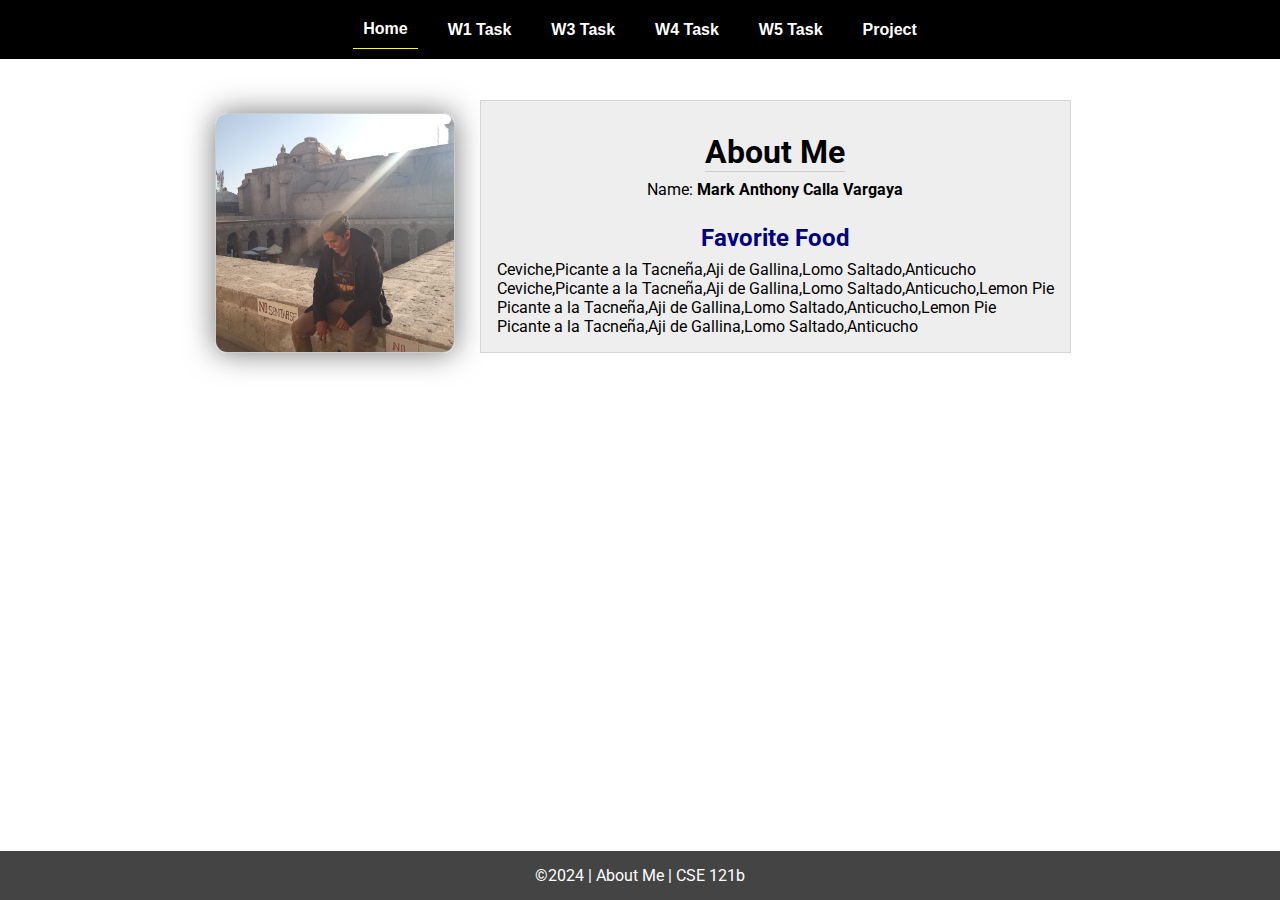
<file: index.html>
<!DOCTYPE html>
<html lang="en">

<head>
  <meta charset="UTF-8">
  <meta name="viewport" content="width=device-width, initial-scale=1.0">
  <title>About Me | CSE 121b | W02: Programming Tasks</title>
  <link rel="preconnect" href="https://fonts.googleapis.com">
  <link rel="preconnect" href="https://fonts.gstatic.com" crossorigin>
  <link href="https://fonts.googleapis.com/css2?family=Roboto:wght@400;600&display=swap"
    rel="stylesheet">
  <link rel="stylesheet" href="styles/main.css">
</head>

<body>
  <nav>
    <ul id="menu">
      <li><a id="toggleMenu">&equiv;</a></li>
      <li><a href="index.html" class="active">Home</a></li>
      <li><a href="w01-task.html">W1 Task</a></li>
      <li><a href="w03-task.html">W3 Task</a></li>
      <li><a href="w04-task.html">W4 Task</a></li>
      <li><a href="w05-task.html">W5 Task</a></li>
      <li><a href="project.html">Project</a></li>
    </ul>
  </nav>
  <main id="home">
    <picture>
      <img src="images/placeholder.png" alt="Placeholder Image">
    </picture>
    <section>
      <h1>About Me</h1>
      <div class="info">Name: <span id="name"></span></div>
      <h2>Favorite Food</h2>
      <div class="block" id="food"></div>
    </section>
  </main>
  <footer>
    &copy;<span id="year"></span> | About Me | CSE 121b
  </footer>
  <script src="scripts/main.js"></script>
  <script src="scripts/w02-task.js"></script>
</body>

</html>
</file>
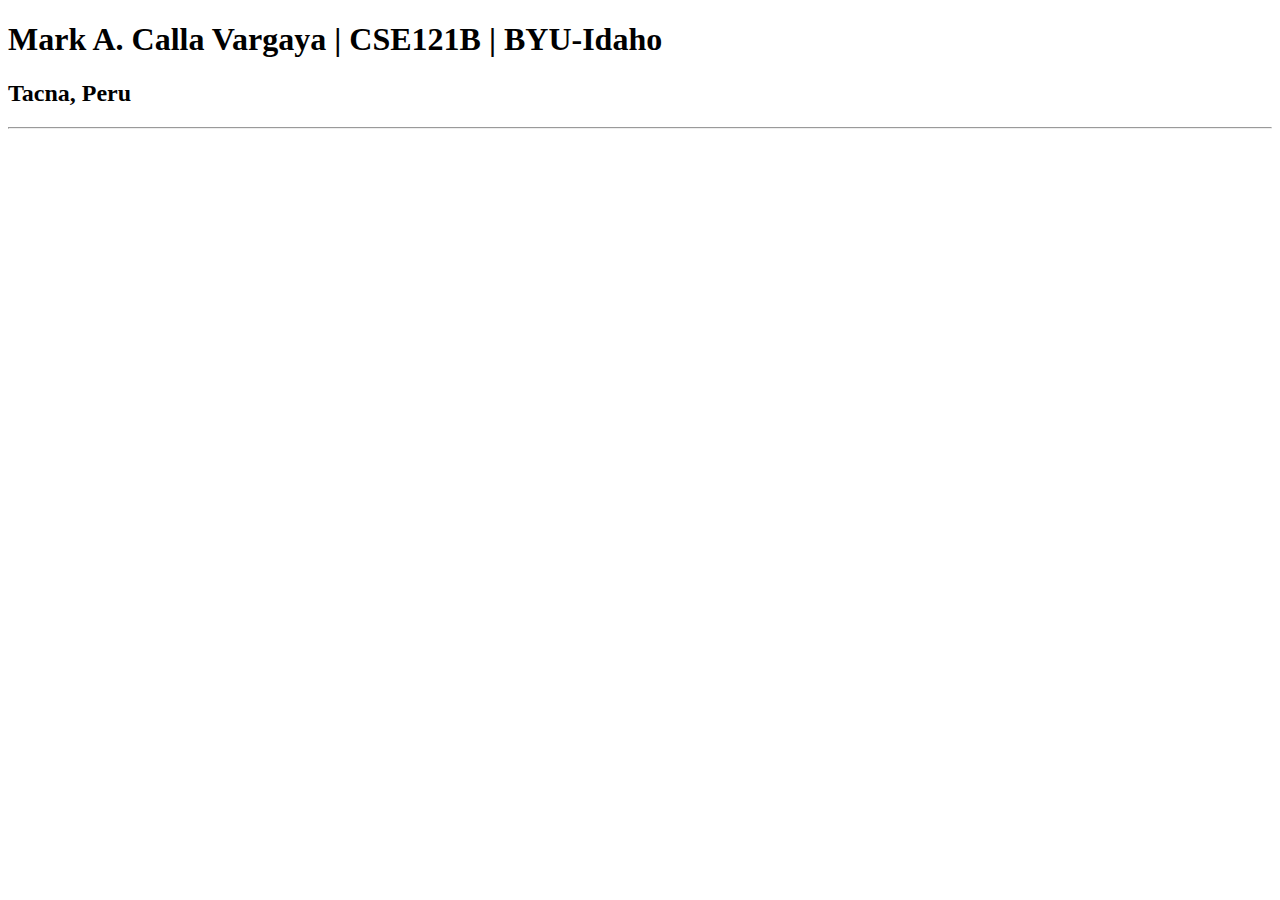
<file: test.html>
<!DOCTYPE html>
<html lang="en">
<head>
    <meta charset="UTF-8">
    <meta name="viewport" content="width=device-width, initial-scale=1.0">
    <title>Mark A. Calla Vargaya | CSE121B | BYU-Idaho</title>
</head>
<body>
    <h1>Mark A. Calla Vargaya | CSE121B | BYU-Idaho</h1>
    <h2>Tacna, Peru</h2>
    <hr>
</body>
</html>
</file>
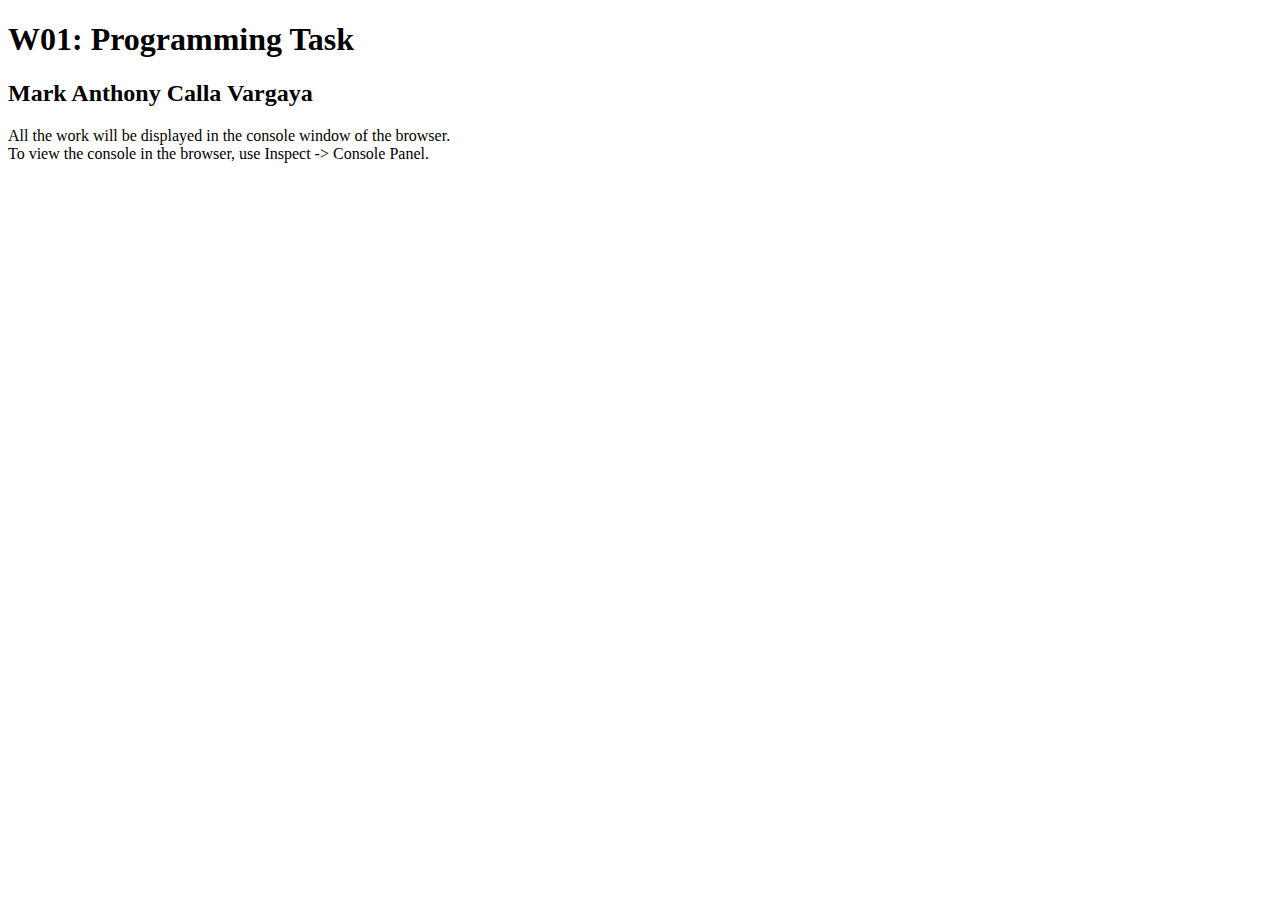
<file: w01-task.html>
<!DOCTYPE html>
<html lang="en">

<head>
  <meta charset="UTF-8">
  <meta name="viewport" content="width=device-width, initial-scale=1.0">
  <title>W01: Programming Task</title>
</head>

<body>
  <h1>W01: Programming Task</h1>
  <h2>Mark Anthony Calla Vargaya</h2>
  <p>All the work will be displayed in the console window of the browser.
    <br>To view the console in the browser, use Inspect -> Console Panel.
  </p>

  <script src="w01-task.js"></script>

</body>
</html>
</file>
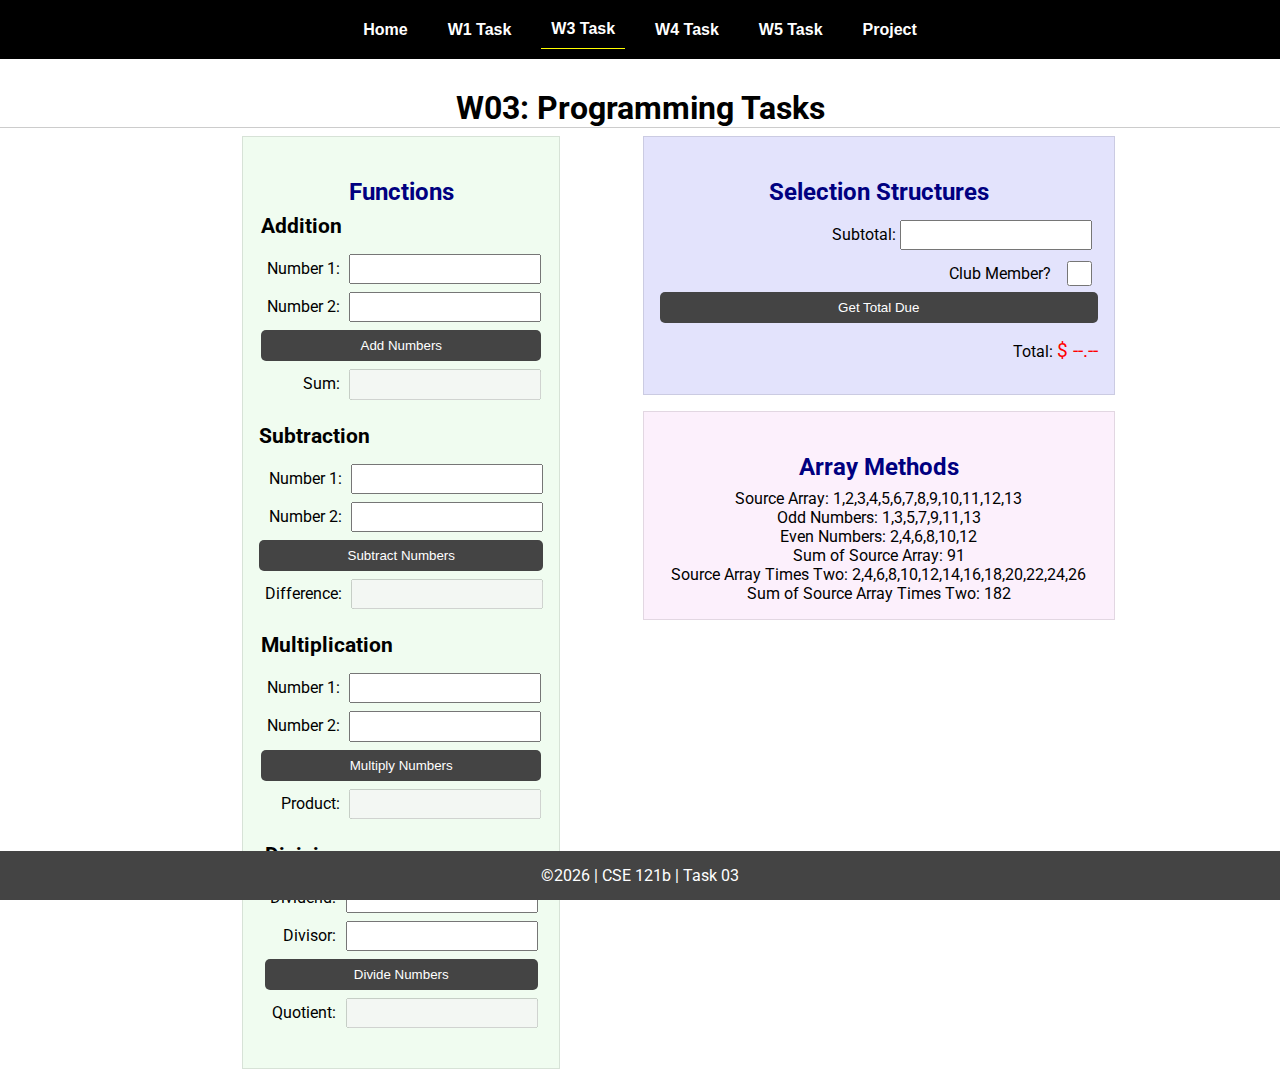
<file: w03-task.html>
<!DOCTYPE html>
<html lang="en">

<head>
    <meta charset="UTF-8">
    <meta name="viewport" content="width=device-width, initial-scale=1.0">
    <title>CSE 121b | W03: Programming Tasks</title>
    <link rel="preconnect" href="https://fonts.googleapis.com">
    <link rel="preconnect" href="https://fonts.gstatic.com" crossorigin>
    <link href="https://fonts.googleapis.com/css2?family=Roboto:wght@400;600&display=swap"
        rel="stylesheet">
    <link rel="stylesheet" href="styles/main.css">
</head>

<body>
    <nav>
        <ul id="menu">
            <li><a id="toggleMenu">&equiv;</a></li>
            <li><a href="index.html">Home</a></li>
            <li><a href="w01-task.html">W1 Task</a></li>
            <li><a href="w03-task.html" class="active">W3 Task</a></li>
            <li><a href="w04-task.html">W4 Task</a></li>
            <li><a href="w05-task.html">W5 Task</a></li>
            <li><a href="project.html">Project</a></li>
        </ul>
    </nav>>
    <header>
        <h1>W03: Programming Tasks</h1>
    </header>
    <main id="task3">
        <section id="section1">
            <h2>Functions</h2>
            <article>
                <h3>Addition</h3>
                <div>
                    <label for="add1">Number 1:</label>
                    <input type="text" id="add1" name="add1">
                </div>
                <div>
                    <label for="add2">Number 2:</label>
                    <input type="text" id="add2" name="add2">
                </div>
                <div>
                    <input type="button" id="addNumbers" value="Add Numbers">
                </div>
                <div>
                    <label for="sum">Sum:</label>
                    <input type="text" id="sum" name="sum" disabled>
                </div>
            </article>
            <article>
                <h3>Subtraction</h3>
                <div>
                    <label for="subtract1">Number 1:</label>
                    <input type="text" id="subtract1" name="subtract1">
                </div>
                <div>
                    <label for="subtract2">Number 2:</label>
                    <input type="text" id="subtract2" name="subtract2">
                </div>
                <div>
                    <input type="button" id="subtractNumbers" value="Subtract Numbers">
                </div>
                <div>
                    <label for="difference">Difference:</label>
                    <input type="text" id="difference" name="difference" disabled>
                </div>
            </article>
            <article>
                <h3>Multiplication</h3>
                <div>
                    <label for="factor1">Number 1:</label>
                    <input type="text" id="factor1" name="factor1">
                </div>
                <div>
                    <label for="factor2">Number 2:</label>
                    <input type="text" id="factor2" name="factor2">
                </div>
                <div>
                    <input type="button" id="multiplyNumbers" value="Multiply Numbers">
                </div>
                <div>
                    <label for="product">Product:</label>
                    <input type="text" id="product" name="product" disabled>
                </div>
            </article>
            <article>
                <h3>Division</h3>
                <div>
                    <label for="dividend">Dividend:</label>
                    <input type="text" id="dividend" name="dividend">
                </div>
                <div>
                    <label for="divisor">Divisor:</label>
                    <input type="text" id="divisor" name="divisor">
                </div>
                <div>
                    <input type="button" id="divideNumbers" value="Divide Numbers">
                </div>
                <div>
                    <label for="quotient">Quotient:</label>
                    <input type="text" id="quotient" name="quotient" disabled>
                </div>
            </article>
        </section>
        <div>
            <section id="section2">
                <h2>Selection Structures</h2>
                <label class="right">Subtotal:
                    <input type="number" id="subtotal" size="5">
                </label>
                <label class="middle right">
                    Club Member?
                    <input type="checkbox" id="member">
                </label>
                <div class="right">
                    <input type="button" id="getTotal" value="Get Total Due">
                </div>
                <div class="right">Total:
                    <span class="larger" id="total">$ --.--</span>
                </div>
            </section>
            <section id="section3">
                <h2>Array Methods</h2>
                <p>
                    Source Array: <span id="array"></span>
                </p>
                <p>
                    Odd Numbers: <span id="odds"></span>
                </p>
                <p>
                    Even Numbers: <span id="evens"></span>
                </p>
                <p>
                    Sum of Source Array: <span id="sumOfArray"></span>
                </p>
                <p>
                    Source Array Times Two: <span id="multiplied"></span>
                </p>
                <p>
                    Sum of Source Array Times Two: <span id="sumOfMultiplied"></span>
                </p>
            </section>
        </div>
    </main>
    <footer>
        &copy;<span id="year"></span> | CSE 121b | Task 03
    </footer>
    <script src="scripts/main.js"></script>
    <script>
        document.getElementById("year").innerHTML = new Date().getFullYear();
    </script>
    <script src="scripts/w03-task.js"></script>
</body>

</html>
</file>
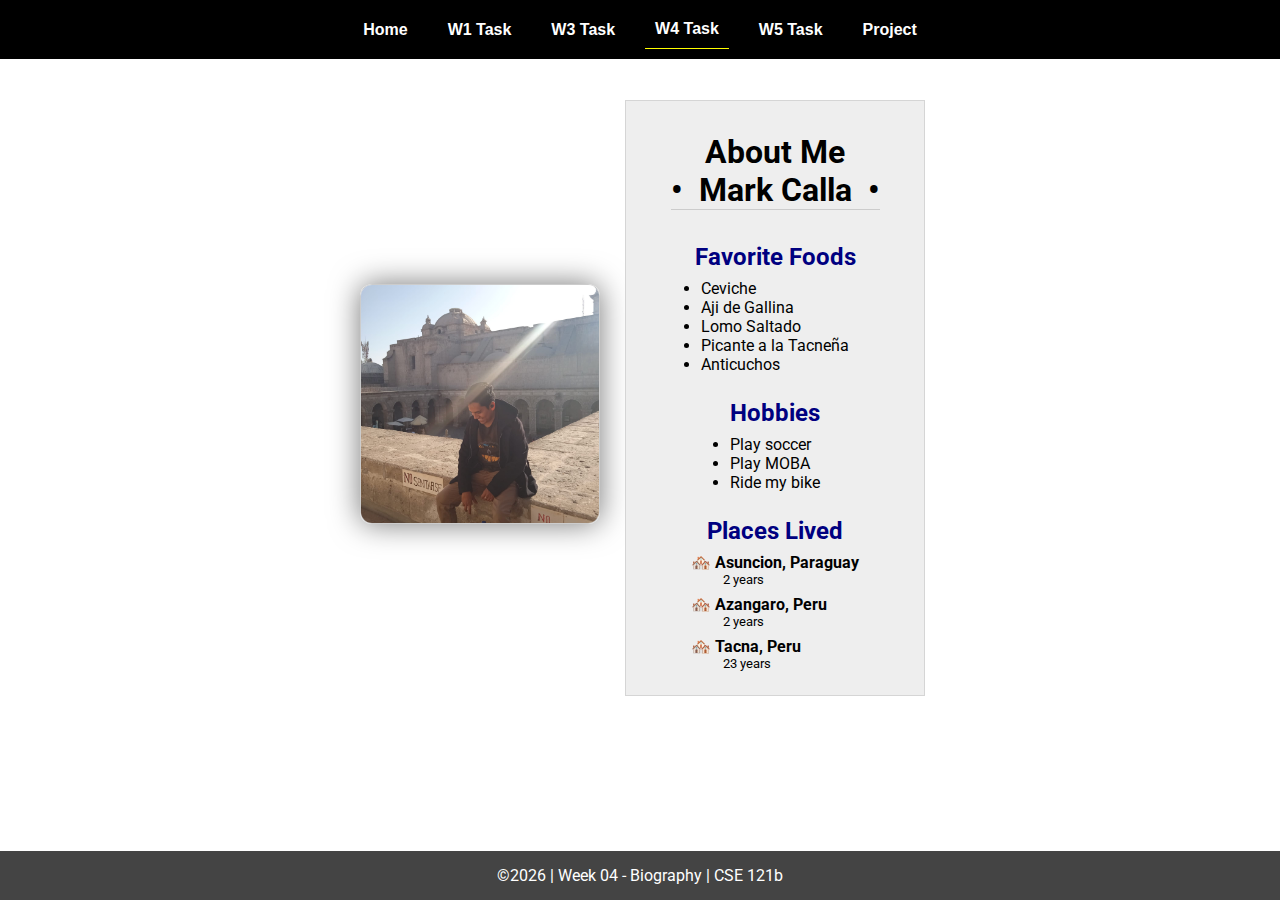
<file: w04-task.html>
<!DOCTYPE html>
<html lang="en">

<head>
  <meta charset="UTF-8">
  <meta name="viewport" content="width=device-width, initial-scale=1.0">
  <title>CSE 121b | W04: Programming Tasks</title>
  <link rel="preconnect" href="https://fonts.googleapis.com">
  <link rel="preconnect" href="https://fonts.gstatic.com" crossorigin>
  <link href="https://fonts.googleapis.com/css2?family=Roboto:wght@400;600&display=swap"
    rel="stylesheet">
  <link rel="stylesheet" href="styles/main.css">
</head>

<body>
  <nav>
    <ul id="menu">
      <li><a id="toggleMenu">&equiv;</a></li>
      <li><a href="index.html">Home</a></li>
      <li><a href="w01-task.html">W1 Task</a></li>
      <li><a href="w03-task.html">W3 Task</a></li>
      <li><a href="w04-task.html" class="active">W4 Task</a></li>
      <li><a href="w05-task.html">W5 Task</a></li>
      <li><a href="project.html">Project</a></li>
    </ul>
  </nav>
  <main id="home">
    <picture>
      <img id="photo" src="images/placeholder.png" alt="Placeholder Image">
    </picture>
    <section>
      <h1>About Me<br>• &nbsp;<span id="name"></span>&nbsp; •</h1>
      <h2>Favorite Foods</h2>
      <ul id="favorite-foods"></ul>
      <h2>Hobbies</h2>
      <ul id="hobbies"></ul>
      <h2>Places Lived</h2>
      <dl id="places-lived"></dl>
    </section>
  </main>

  <footer>
    &copy;<span id="year"></span> | Week 04 - Biography | CSE 121b
  </footer>
  <script src="scripts/main.js"></script>
  <script>
    document.getElementById("year").innerHTML = new Date().getFullYear();
  </script>
  <script src="scripts/w04-task.js"></script>
</body>

</html>
</file>
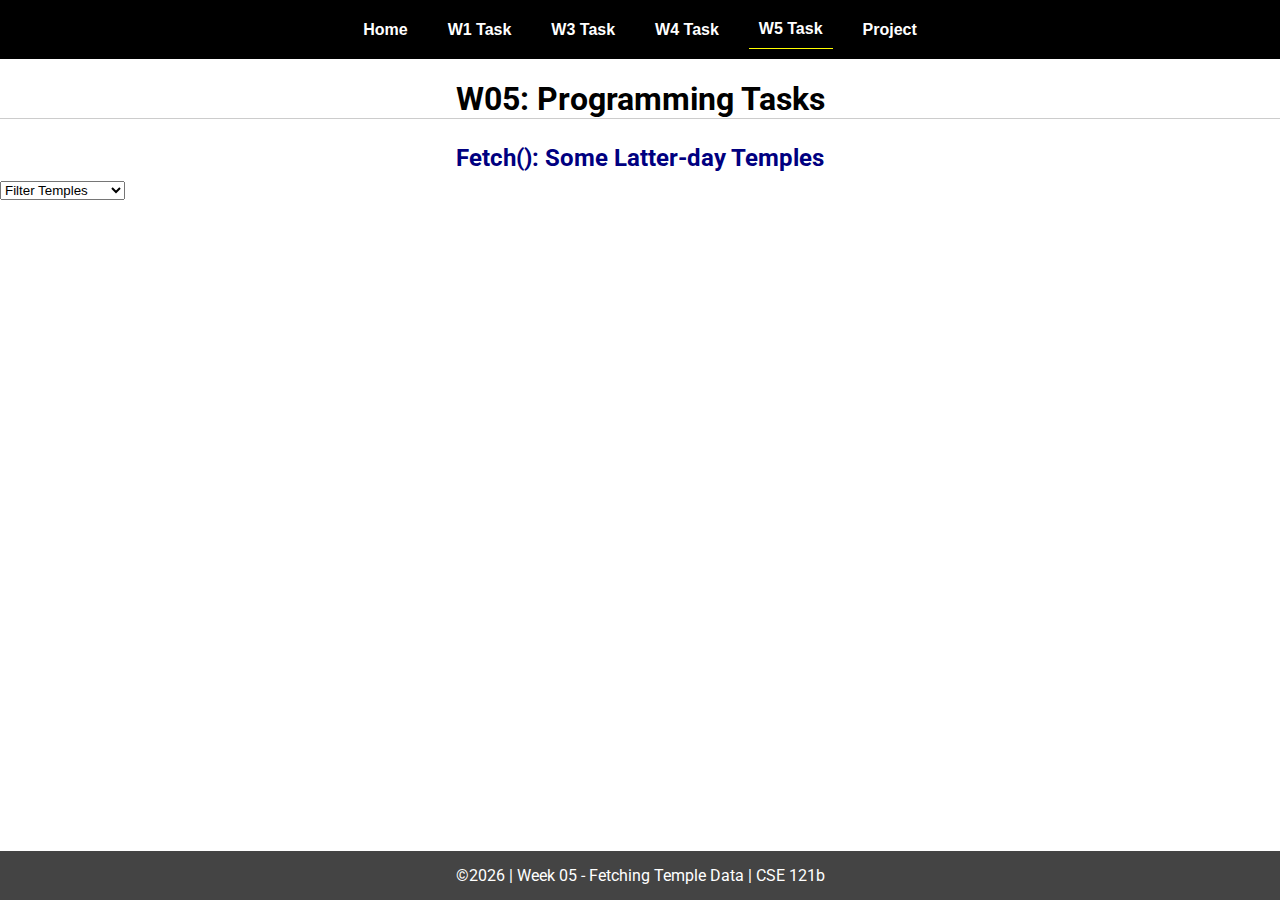
<file: w05-task.html>
<!DOCTYPE html>
<html lang="en">

<head>
  <meta charset="UTF-8">
  <meta name="viewport" content="width=device-width, initial-scale=1.0">
  <title>CSE 121b | W05: Programming Tasks</title>
  <link rel="preconnect" href="https://fonts.googleapis.com">
  <link rel="preconnect" href="https://fonts.gstatic.com" crossorigin>
  <link href="https://fonts.googleapis.com/css2?family=Roboto:wght@400;600&display=swap"
    rel="stylesheet">
  <link rel="stylesheet" href="styles/main.css">
</head>

<body>
  <nav>
    <ul id="menu">
      <li><a id="toggleMenu">&equiv;</a></li>
      <li><a href="index.html">Home</a></li>
      <li><a href="w01-task.html">W1 Task</a></li>
      <li><a href="w03-task.html">W3 Task</a></li>
      <li><a href="w04-task.html">W4 Task</a></li>
      <li><a href="w05-task.html" class="active">W5 Task</a></li>
      <li><a href="project.html">Project</a></li>
    </ul>
  </nav>
  <main id="gridly">
    <h1>W05: Programming Tasks</h1>
    <h2>Fetch(): Some Latter-day Temples</h2>

    <select id="filtered" title="Choose a data filter.">
      <option value="" disabled selected>Filter Temples</option>
      <option value="utah">Utah</option>
      <option value="notutah">Outside of Utah</option>
      <option value="older">Built Before 1950</option>
      <option value="all">No Filter</option>
    </select>

    <div id="temples">
    </div>
  </main>


  <footer>
    &copy;<span id="year"></span> | Week 05 - Fetching Temple Data | CSE 121b
  </footer>
  <script src="scripts/main.js"></script>
  <script>
    document.getElementById("year").innerHTML = new Date().getFullYear();
  </script>
  <script src="scripts/w05-task.js"></script>
</body>

</html>
</file>
<file: styles/main.css>
/* Universal Selector */
* {
    margin: 0;
    padding: 0;
    box-sizing: border-box;
}

/* HTML Selectors */
body {
    font-family: 'Roboto', Helvetica, sans-serif;
}

nav {
    background-color: black;
    width: 100%;
    position: fixed;
    top: 0;
}

nav ul {
    display: flex;
    flex-direction: column;
    align-items: center;
    max-width: -moz-fit-content;
    max-width: fit-content;
    margin: 0 auto;
}

nav ul li {
    flex: 1 1 auto;
}

nav ul li:first-child {
    display: block;
    font-size: 2rem;
}

nav ul li:first-child a {
    padding: 1px 10px;
}

nav ul li {
    display: none;
    list-style: none;
    margin: 10px;
}

nav ul li a {
    display: block;
    padding: 10px;
    text-decoration: none;
    font-weight: 600;
    color: white;
    text-align: center;
    font-family: 'Arial Narrow', Arial, sans-serif;
}

nav ul li a:hover {
    background-color: #efefef;
    color: black;
}

h1,
h2 {
    text-align: center;
    margin: 1rem 0 .5rem;
}

h1 {
    border-bottom: 1px solid #ccc;
}

#gridly h1 {
    margin-top: 80px;
}

h2 {
    font-size: 1.5rem;
    color: navy;
    text-align: center;
    margin-top: 25px;
}

h3 {
    font-size: 1.3rem;
    margin-bottom: 1rem;
}

header {
    margin-top: 70px;
}

picture {
    margin: 0 auto;
}

picture img {
    width: 240px;
    height: auto;
    border-radius: 5%;
    border: 1px solid #ccc;
    box-shadow: 0 0 30px #777;
}

section {
    display: flex;
    flex-direction: column;
    align-items: center;
    margin: 0 auto 1rem;
    border: 1px solid rgba(0, 0, 0, .1);
    padding: 1rem;
    background-color: #eee;
}

article {
    margin-bottom: 1rem;
}

article div {
    margin-bottom: .5rem;
    text-align: right;
}

label {
    padding: .35rem;
}

input {
    padding: .35rem;
}

input[type="button"] {
    padding: .5rem;
    background-color: #444;
    color: white;
    border: none;
    border-radius: 5px;
    cursor: pointer;
    width: 100%
}

input[type="checkbox"] {
    width: 25px;
    height: 25px;
}

dt {
    font-weight: 700;
}

dt::before {
    content: "🏘️ ";
}

dd {
    margin: 0 0 .5rem 2rem;
    font-size: smaller;
}

footer {
    background-color: #444;
    color: white;
    padding: 15px;
    text-align: center;
    width: 100%;
    position: fixed;
    bottom: 0;
}

/* Class Selectors */
.active {
    border-bottom: 1px solid yellow;
}

.open li {
    display: block;
}

.block {
    display: block;
}

.larger {
    font-size: larger;
    color: red;
}

.right {
    width: 100%;
    text-align: right;
}

.middle {
    display: flex;
    align-items: center;
    justify-content: right;
    gap: 1rem;
}

/* ID Selectors */

#home {
    margin-top: 125px;
    display: grid;
    grid-template-columns: 1fr;
    grid-gap: 20px;
    align-items: center;
    justify-content: center;
}


#section1 {
    background-color: rgb(225, 250, 225, .5);
}

#section2 {
    background-color: rgba(200, 200, 250, 0.5);

}

#section2 div {
    margin-bottom: 1rem;
}

#section3 {
    background-color: rgb(250, 225, 250, .5);
}

#sortBy {
    appearance: none;
    display: flex;
    padding: .5rem;
    background-color: #eee;
    color: #444;
    font-weight: 700;
    margin: 1rem auto;
    width: 200px;
    border: 1px solid rgba(0, 0, 0, .2);
    text-align: center;
}

#sortBy option:disabled {
    font-style: italic;
    padding: 1rem;
    background-color: #111;
    color: #eee;
}

#temples {
    display: grid;
    grid-template-columns: repeat(auto-fit, minmax(320px, 1fr));
    grid-gap: .5rem;
    align-items: center;
    margin-bottom: 3rem;
}

#temples article {
    height: 250px;
    margin: .5rem;
    border: 1px solid rgba(0, 0, 0, .1);
    padding: 1rem;
    background-color: #eee;
    display: flex;
    flex-direction: column;
    align-items: center;
    justify-content: center;
}

#temples h4 {
    color: navy;
    font-size: smaller;
}


#temples img {
    width: 250px;
    height: auto;
    box-shadow: 0 0 30px #777;
    margin: .5rem;
}

/* Media Queries */
@media only screen and (min-width: 32.5em) {
    nav ul {
        flex-direction: row;
    }

    nav ul li:first-child {
        display: none;
    }

    nav ul li {
        display: block;
    }

    section {
        min-width: 300px;
    }

    #home {
        margin: 100px auto 20px;
        grid-template-columns: 250px 1fr;
        max-width: -moz-fit-content;
        max-width: fit-content;
    }

    #task3 {
        display: grid;
        grid-template-columns: 1fr 1fr;
        grid-gap: 5px;
        margin: 0 auto;
        max-width: 950px;
    }

}
</file>
